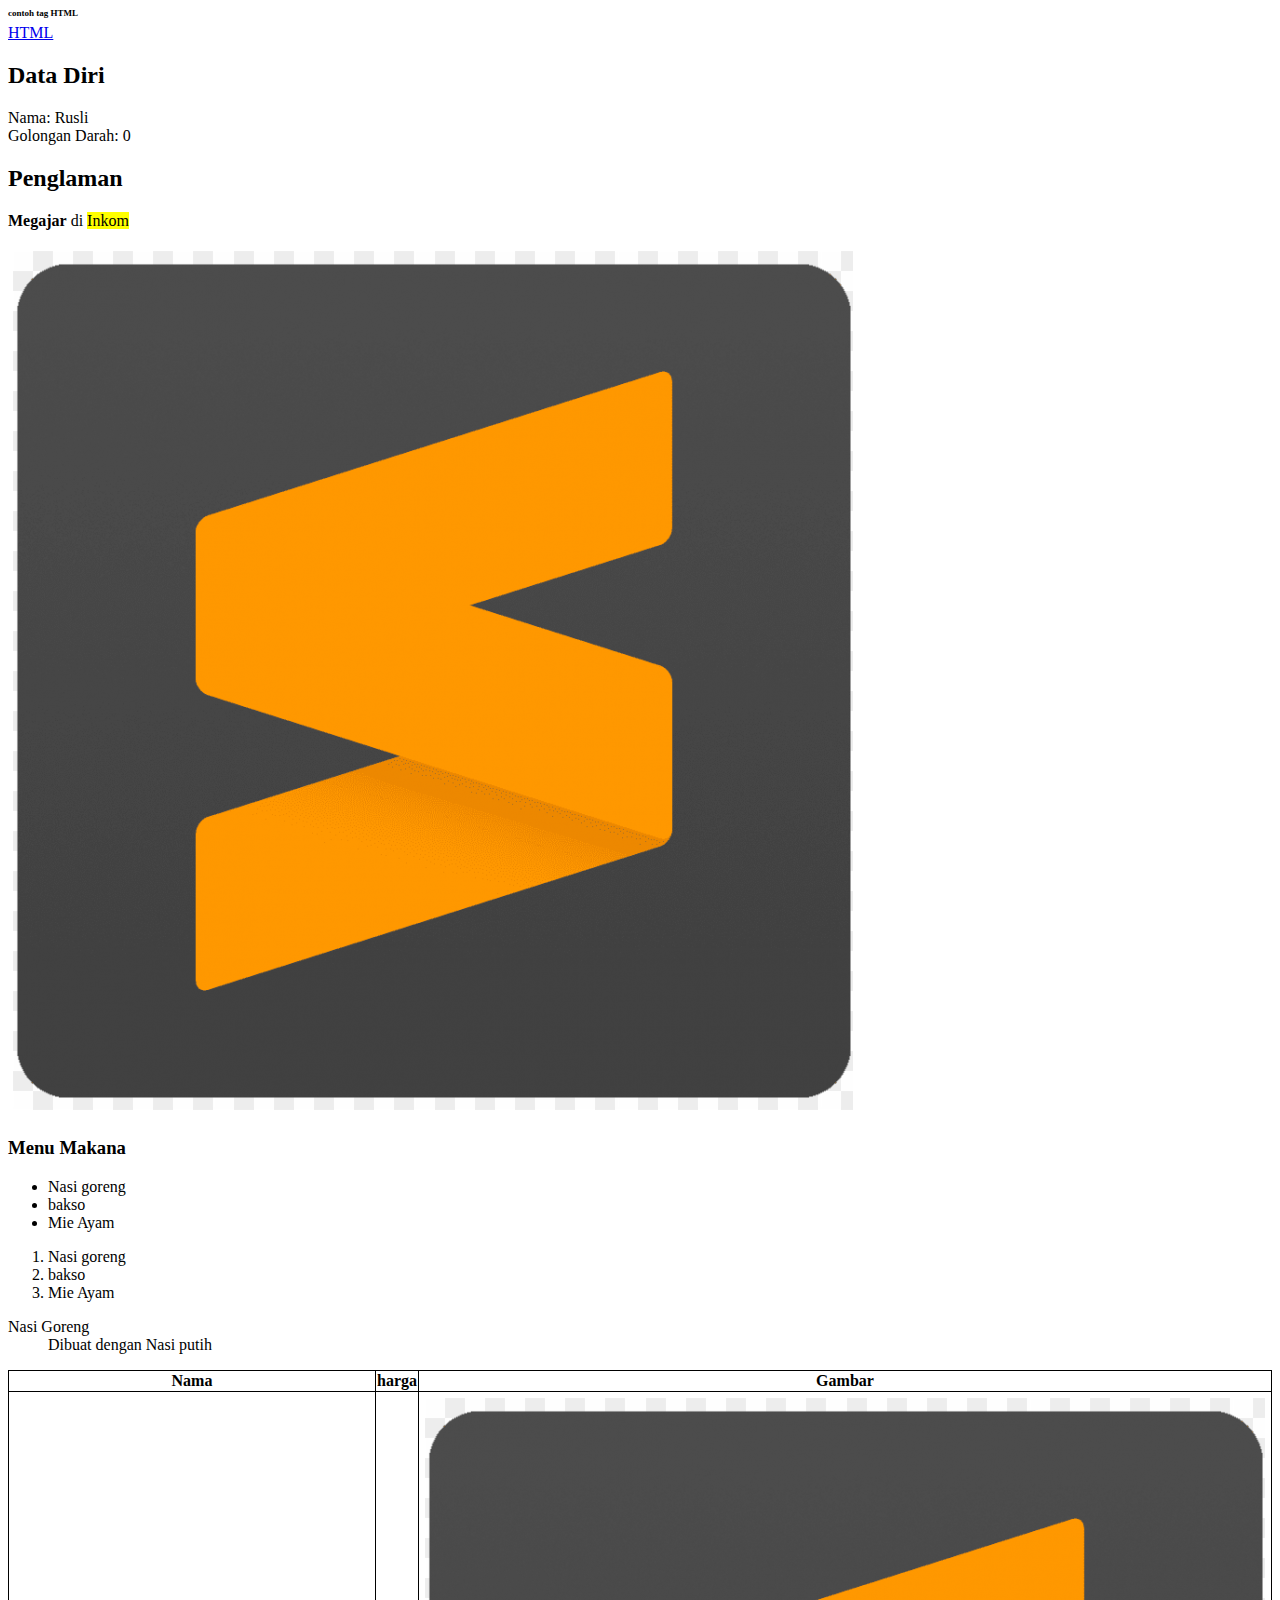
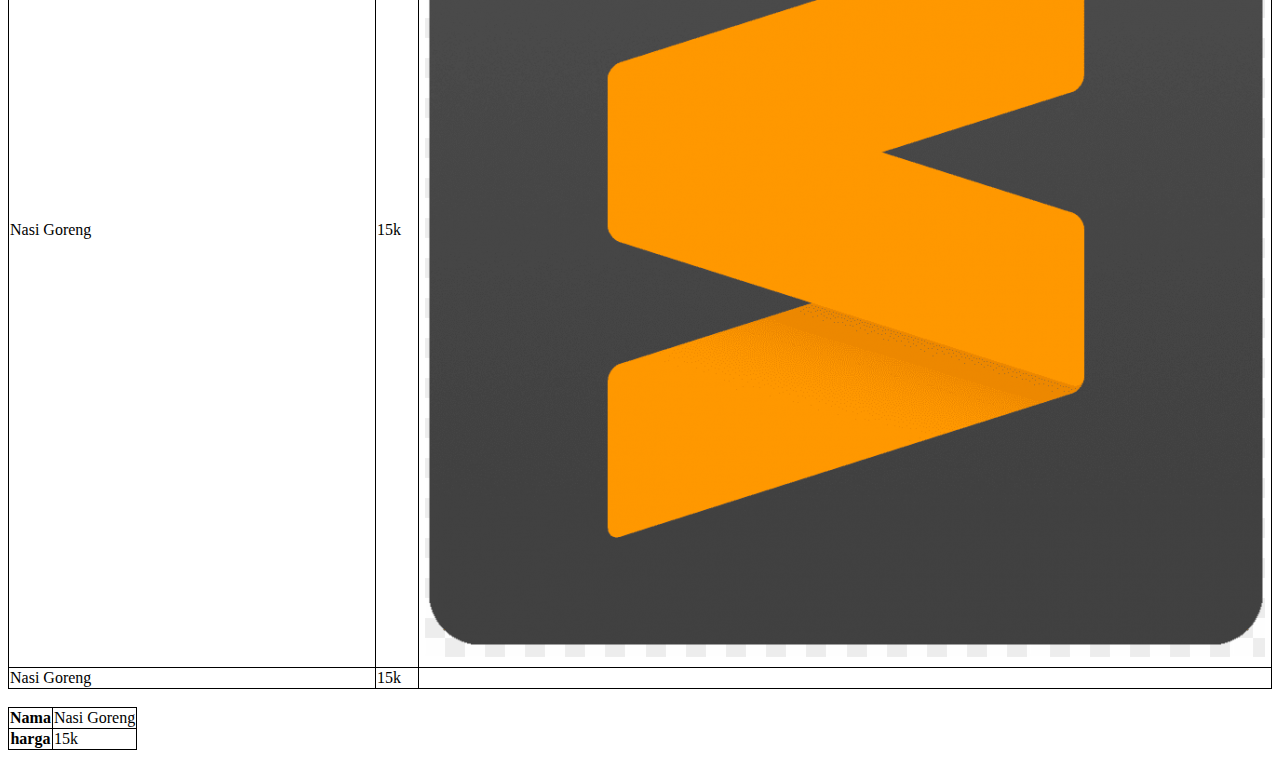
<file: html/index.html>
<!DOCTYPE html>
<html>
    <head>
        <title> index </title>
        <style>
            table, th, td {
            border: 1px solid black;
            border-collapse: collapse;
            }
            h1{
                font-size: xx-small;
            }
            img{
                padding: 5px;
            }
        </style>
    </head>
    <body>
        <h1> contoh tag HTML</h1>
        <a href="https://en.wikipedia.org/wiki/HTML">HTML</a>
        <h2> Data Diri</h2>
        <p> Nama: Rusli <br> Golongan Darah: 0</p>
        <h2>Penglaman</h2>
        <p>
            <b>Megajar</b> 
            di 
            <mark>Inkom</mark>
        </p>
        <img src="../img/idext1.png" alt="contoh contoh HTML" title="sublime">
        <h3>Menu Makana</h3>
        <ul>
            <li>Nasi goreng</li>
            <li>bakso</li>
            <li>Mie Ayam</li>
        </ul>

        <ol>
            <li>Nasi goreng</li>
            <li>bakso</li>
            <li>Mie Ayam</li>
        </ol>
        <dl>
            <dt>Nasi Goreng</dt>
            <dd>Dibuat dengan Nasi putih</dd>
        </dl>
        <table style="width:100%">
            <tr>
                <th style="width:70%">Nama</th>
                <th >harga</th>
                <th>Gambar</th>
            </tr>
            <tr>
                <td>Nasi Goreng</td>
                <td>15k</td>
                <td><img src="/img/idext1.png" alt="contoh 1"></td>
            </tr>
            <tr>
                <td>Nasi Goreng</td>
                <td>15k</td>
            </tr>
        </table>
        <br>
        <table>
            <tr>
                <th>Nama</th>
                <td>Nasi Goreng</td>
            </tr>
            <tr>
                <th>harga</th>
                <td>15k</td>
            </tr>
        </table>
    </body>
</html>
</file>
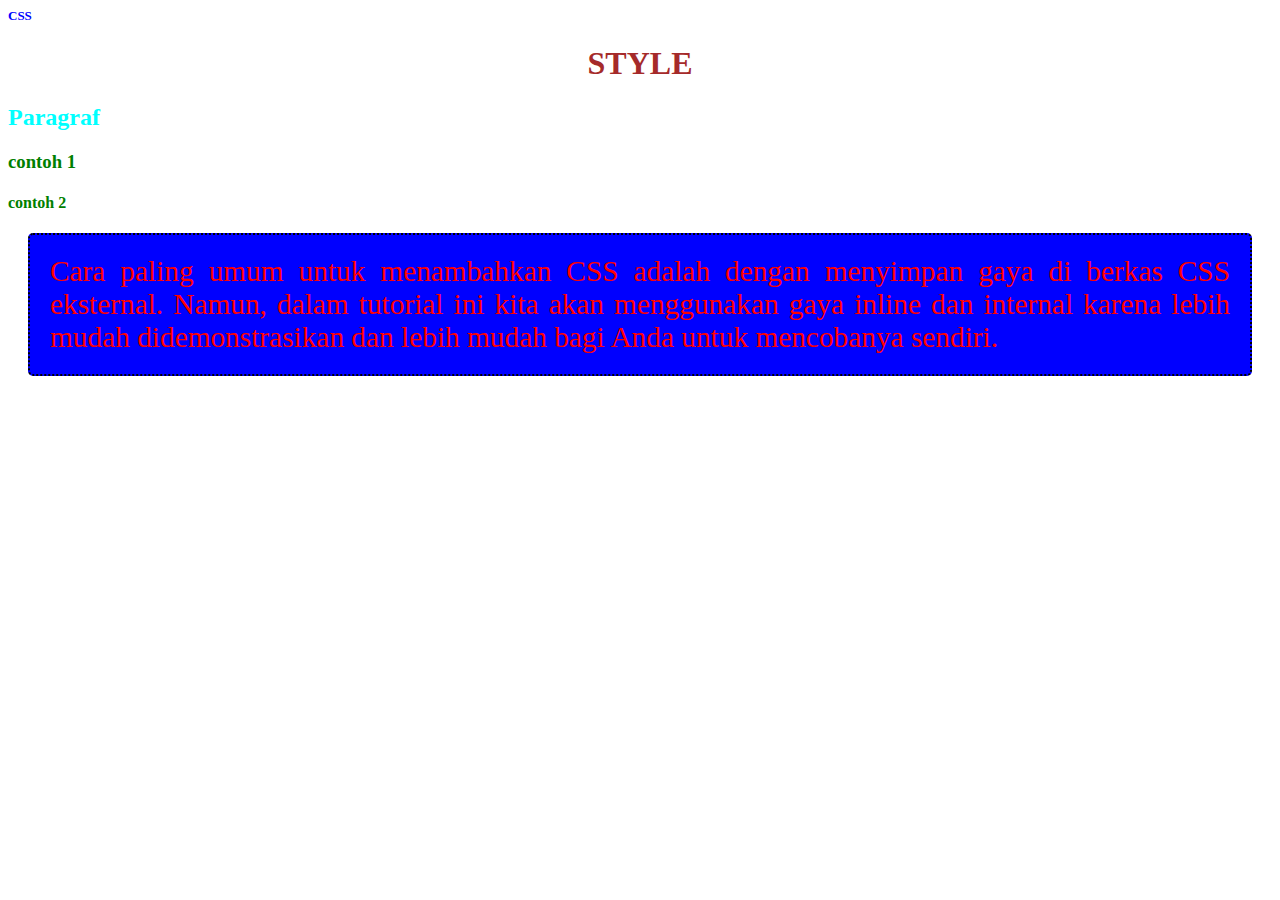
<file: html/css.html>
<html>
    <head>
        <title>belajar CSS</title>
        <link rel="stylesheet" href="/css/style.css">
    </head>
    <body>
        <h1 style="color: blue; font-family: verdana; font-size:small">CSS</h1>
        <h1 id="head2">STYLE</h1>
        <h2> Paragraf </h2>
        <h3>contoh 1</h3>
        <h4>contoh 2</h4>
        <p>Cara paling umum untuk menambahkan CSS adalah dengan menyimpan gaya di berkas CSS eksternal. Namun, dalam tutorial ini kita akan menggunakan gaya inline dan internal karena lebih mudah didemonstrasikan dan lebih mudah bagi Anda untuk mencobanya sendiri.</p>
    </body>
</html>
</file>
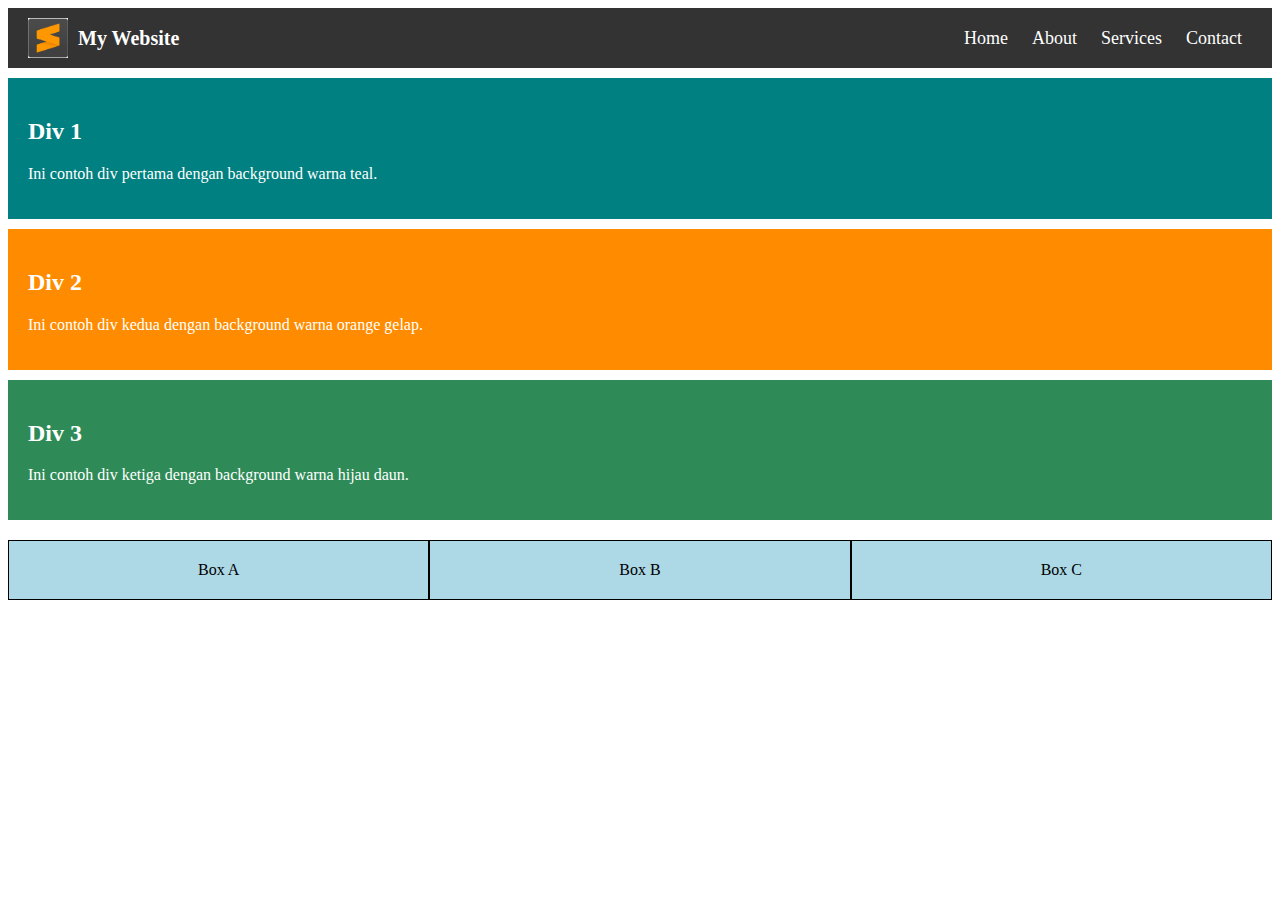
<file: html/division.html>
<!DOCTYPE html>
<html>
<head>
    <title>Div dan Navigation</title>
    <style>
        /* Style untuk navigasi */
        nav {
        display: flex;                 /* aktifkan flexbox */
        justify-content: space-between;/* pisahkan kiri & kanan */
        align-items: center;           /* sejajarkan tengah secara vertikal */
        background-color: #333;
        padding: 10px 20px;
        }

        /* Bagian kiri (logo + teks) */
        .logo {
        display: flex;
        align-items: center; /* sejajarkan gambar & teks */
        gap: 10px;           /* jarak antara gambar & teks */
        color: white;
        font-size: 20px;
        font-weight: bold;
        }

        .logo img {
        width: 40px;
        height: 40px;
        }

        /* Bagian kanan (menu link) */
        .menu a {
        color: white;
        text-decoration: none;
        margin: 0 10px;
        font-size: 18px;
        }

        .menu a:hover {
        color: yellow;
        }

        /* Style div vertikal */
        .vertikal {
            padding: 20px;
            margin: 10px 0;
            color: white;
        }

        .div1 { background-color: teal; }
        .div2 { background-color: darkorange; }
        .div3 { background-color: seagreen; }

        /* Style div horizontal */
        .horizontal-container {
            display: flex;
            flex-direction: row;
            
            margin-top: 20px;
        }

        .horizontal {
            flex: 1;
            padding: 20px;
            text-align: center;
            background-color: lightblue;
            border: 1px solid #000;
        }
        
    </style>
</head>
<body>
    <!-- Navigasi -->
    <nav>
        <!-- Kiri: logo + teks -->
    <div class="logo">
      <img src="/img/idext1.png" alt="Logo">
      <span>My Website</span>
    </div>

    <!-- Kanan: menu link -->
    <div class="menu">
      <a href="index.html">Home</a>
      <a href="about.html">About</a>
      <a href="services.html">Services</a>
      <a href="contact.html">Contact</a>
    </div>
    </nav>

    <!-- Div Vertikal -->
    <div class="vertikal div1">
        <h2>Div 1</h2>
        <p>Ini contoh div pertama dengan background warna teal.</p>
    </div>

    <div class="vertikal div2">
        <h2>Div 2</h2>
        <p>Ini contoh div kedua dengan background warna orange gelap.</p>
    </div>

    <div class="vertikal div3">
        <h2>Div 3</h2>
        <p>Ini contoh div ketiga dengan background warna hijau daun.</p>
    </div>

    <!-- Div Horizontal -->
    <div class="horizontal-container">
        <div class="horizontal">Box A</div>
        <div class="horizontal">Box B</div>
        <div class="horizontal">Box C</div>
    </div>
</body>
</html>
</file>
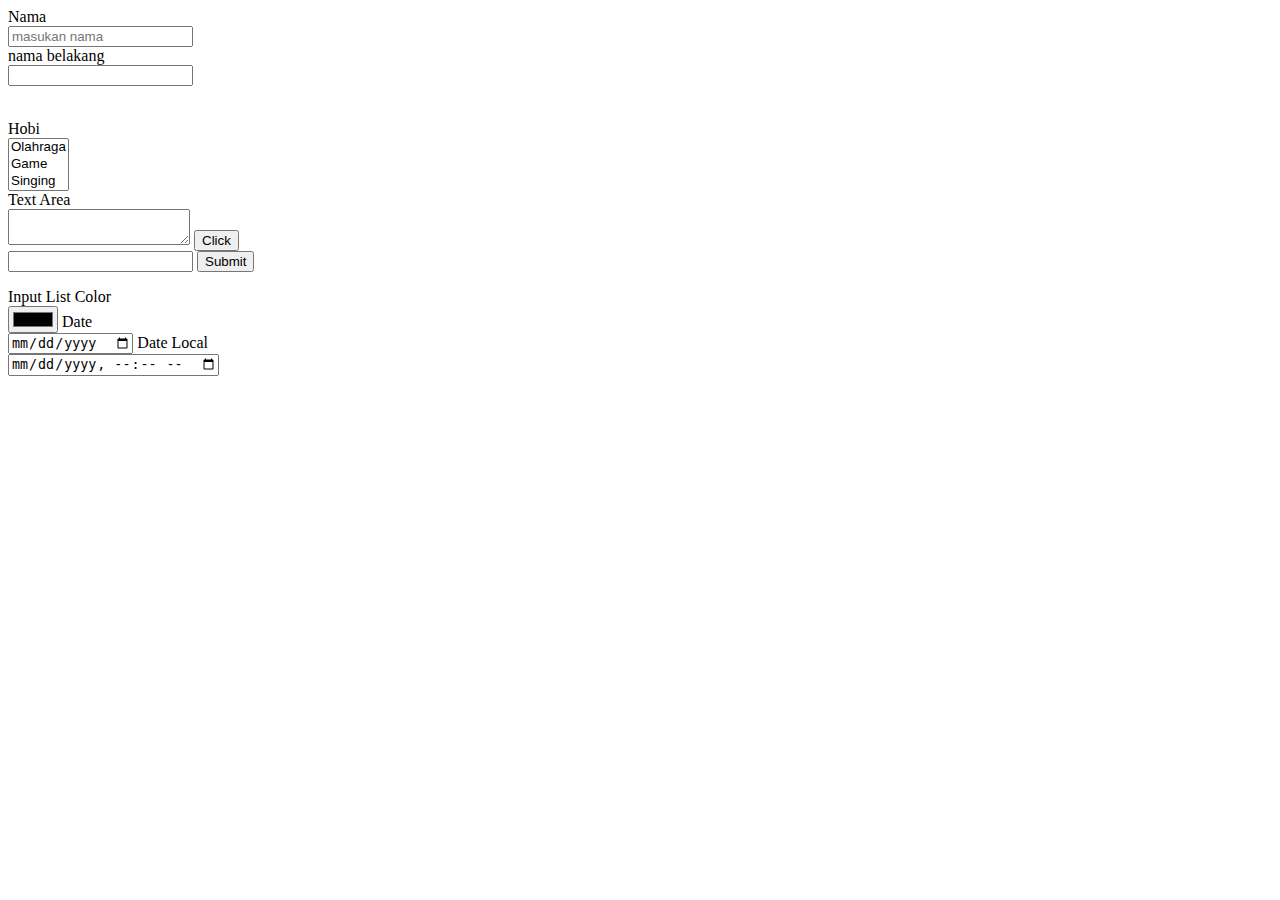
<file: html/form.html>
<html>
    <head>
        <title>form</title>
    </head>
    <body>
        <form action="">
            <label for="nama">Nama</label><br>
            <input type="text" id="nama" maxlength="5" placeholder="masukan nama"><br>
            <label for="nama2">nama belakang</label><br>
            <input type="text" id="nama2">
        </form>
        <br>
        <label for="hobi">Hobi</label><br>
        <select name="hobi" id="hobi" size="3" >
            <option value="olahraga">Olahraga</option>
            <option value="game">Game</option>
            <option value="singing">Singing</option>
        </select>
        <br>
        <label for="textarea">Text Area</label><br>
        <textarea name="" id=""></textarea>

        <button type="button" onclick="alert('Hello')">Click</button>

        <form action="">
            <input list="hobies" name="hobi">
            <datalist id="hobies">
                <option value="olahraga">
                <option value="game">
                <option value="catur">
                <option value="Opera">
                <option value="Safari">
            </datalist>
            <input type="submit">
        </form>

        <label for="inputList">Input List</label>
        <label for="color">Color</label><br>
        <input type="color">
        <label for="date">Date</label><br>
        <input type="date">
        <label for="datetime-local">Date Local</label><br>
        <input type="datetime-local">
        <p id="merah"></p>
        <p id="hitam"></p>
    </body>
</html>
</file>
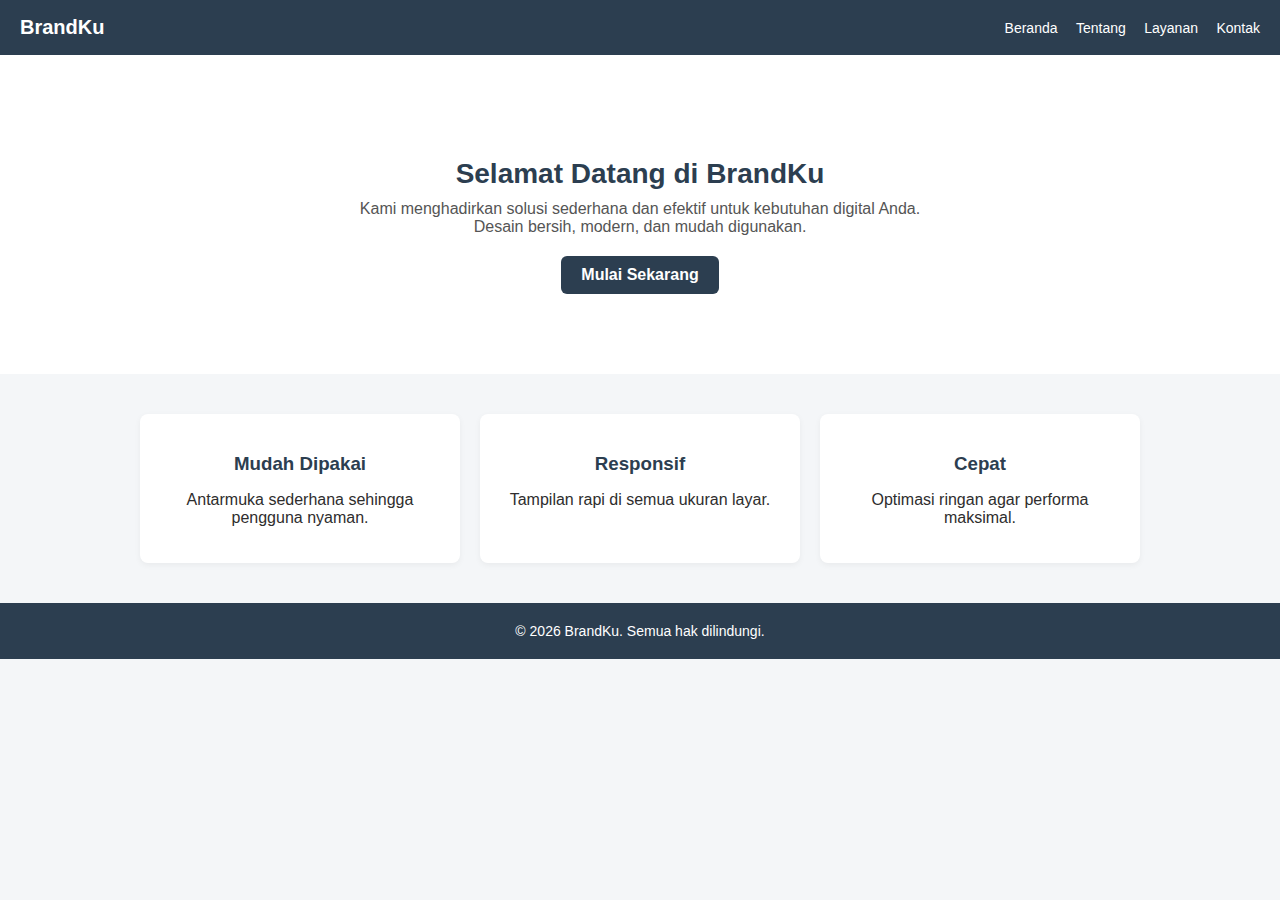
<file: html/home.html>
<!DOCTYPE html>
<html lang="id">
<head>
  <meta charset="UTF-8">
  <meta name="viewport" content="width=device-width, initial-scale=1.0">
  <title>Homepage Sederhana</title>
  <style>
    body {
      margin: 0;
      font-family: Arial, sans-serif;
      background: #f4f6f8;
      color: #2e2d2d;
    }
    header {
      background: #2c3e50;
      color: white;
      padding: 16px 20px;
      display: flex;
      justify-content: space-between;
      align-items: center;
    }
    header h1 {
      margin: 0;
      font-size: 20px;
    }
    nav a {
      color: white;
      text-decoration: none;
      margin-left: 14px;
      font-size: 14px;
    }
    nav a:hover {
      text-decoration: underline;
    }
    .hero {
      text-align: center;
      padding: 80px 20px;
      background: white;
    }
    .hero h2 {
      margin-bottom: 10px;
      font-size: 28px;
      color: #2c3e50;
    }
    .hero p {
      color: #555;
      max-width: 600px;
      margin: 0 auto 20px;
    }
    .btn {
      display: inline-block;
      padding: 10px 20px;
      background: #2c3e50;
      color: white;
      border-radius: 6px;
      text-decoration: none;
      font-weight: bold;
    }
    .btn:hover {
      background: #1a252f;
    }
    .features {
      display: grid;
      grid-template-columns: repeat(auto-fit, minmax(220px, 1fr));
      gap: 20px;
      padding: 40px 20px;
      max-width: 1000px;
      margin: auto;
    }
    .feature {
      background: white;
      padding: 20px;
      border-radius: 8px;
      box-shadow: 0 2px 6px rgba(0,0,0,0.05);
      text-align: center;
    }
    .feature h3 {
      margin-bottom: 10px;
      color: #2c3e50;
    }
    footer {
      text-align: center;
      padding: 20px;
      background: #2c3e50;
      color: white;
      font-size: 14px;
    }
  </style>
</head>
<body>
  <header>
    <h1>BrandKu</h1>
    <nav>
      <a href="#">Beranda</a>
      <a href="#">Tentang</a>
      <a href="#">Layanan</a>
      <a href="#">Kontak</a>
    </nav>
  </header>

  <section class="hero">
    <h2>Selamat Datang di BrandKu</h2>
    <p>Kami menghadirkan solusi sederhana dan efektif untuk kebutuhan digital Anda. Desain bersih, modern, dan mudah digunakan.</p>
    <a href="#" class="btn">Mulai Sekarang</a>
  </section>

  <section class="features">
    <div class="feature">
      <h3>Mudah Dipakai</h3>
      <p>Antarmuka sederhana sehingga pengguna nyaman.</p>
    </div>
    <div class="feature">
      <h3>Responsif</h3>
      <p>Tampilan rapi di semua ukuran layar.</p>
    </div>
    <div class="feature">
      <h3>Cepat</h3>
      <p>Optimasi ringan agar performa maksimal.</p>
    </div>
  </section>

  <footer>
    © <span id="year"></span> BrandKu. Semua hak dilindungi.
  </footer>

  <script>
    document.getElementById('year').textContent = new Date().getFullYear();
  </script>
</body>
</html>
</file>
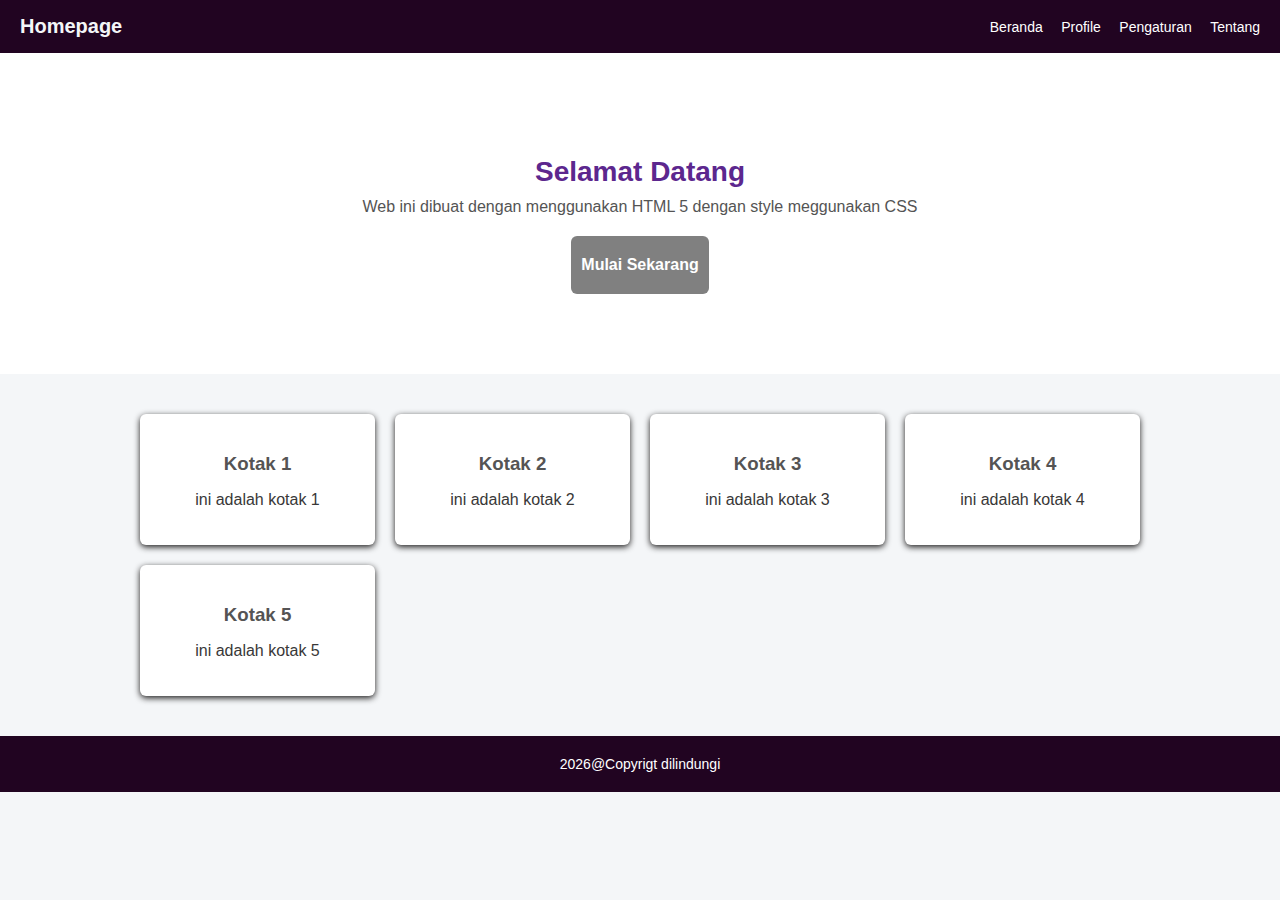
<file: html/hompepage.html>
<!DOCTYPE html>
<html lang="en">
<head>
    <meta charset="UTF-8">
    <meta name="viewport" content="width=device-width, initial-scale=1.0">
    <title>Homepage</title>
    <style>
        body{
            margin: 0;
            font-family: Arial, Helvetica, sans-serif;
            background: #f4f6f8;
            color: rgb(57, 56, 56);
        }
        header{
            background: rgb(33, 4, 33);
            padding: 15px 20px;
            display: flex;
            justify-content: space-between;
            align-items: center;
            color: #f4f6f8;
        }
        header h1{
            margin: 0;
            font-size: 20px;
        }
        nav a{
            color: white;
            text-decoration: none;
            font-size: 14px;
            margin-left: 14px;
        }
        nav a:hover{
            text-decoration: underline;
        }
        .hero{
            text-align: center;
            padding: 80px 20px;
            background: white;
        }
        .hero h2{
            margin-bottom: 10px;
            font-size: 28px;
            color: rgb(92, 39, 142);
        }
        .hero p{
            color: rgb(84, 84, 84);
            margin: 0 auto 20px;
        }
        .btn{
            background: grey;
            display: inline-block;
            padding: 20px 10px;
            color: white;
            border-radius: 6px;
            text-decoration: none;
            font-weight: bold;
        }
        .btn:hover{
            background: rgb(97, 96, 96);
        }
        .feutures{
            display: grid;
            grid-template-columns: repeat(auto-fit, minmax(220px, 1fr));
            gap: 20px;
            padding: 40px 20px;
            max-width: 1000px;
            margin: auto;
        }
        .feuture{
            background: white;
            padding: 20px;
            border-radius: 6px;
            box-shadow: 0 2px 6px rgb(28, 27, 27);
            text-align: center;
        }
        .feuture h3{
            margin-bottom: 10px;
            color: rgb(85, 84, 84);
        }
        footer{
            text-align: center;
            padding: 20px;
            background: rgb(33, 4, 33);
            color: white;
            font-size: 14px;
        }
    </style>
</head>
<body>
    <header>
        <h1>Homepage</h1>
        <nav>
            <a href="">Beranda</a>
            <a href="">Profile</a>
            <a href="">Pengaturan</a>
            <a href="">Tentang</a>
        </nav>
    </header>

    <section class="hero">
        <h2>Selamat Datang</h2>
        <p>Web ini dibuat dengan menggunakan HTML 5 dengan style meggunakan CSS</p>
        <a href="" class="btn">Mulai Sekarang</a>
    </section>

    <section class="feutures">
        <div class="feuture">
            <h3>Kotak 1</h3>
            <p>ini adalah kotak 1</p>
        </div>
        <div class="feuture">
            <h3>Kotak 2</h3>
            <p>ini adalah kotak 2</p>
        </div>
        <div class="feuture">
            <h3>Kotak 3</h3>
            <p>ini adalah kotak 3</p>
        </div>
        <div class="feuture">
            <h3>Kotak 4</h3>
            <p>ini adalah kotak 4</p>
        </div>
        <div class="feuture">
            <h3>Kotak 5</h3>
            <p>ini adalah kotak 5</p>
        </div>
    </section>

    <footer>
        <span id="year"></span>@Copyrigt dilindungi
    </footer>
    <script>
    document.getElementById('year').textContent = new Date().getFullYear();
    </script>
</body>
</html>
</file>
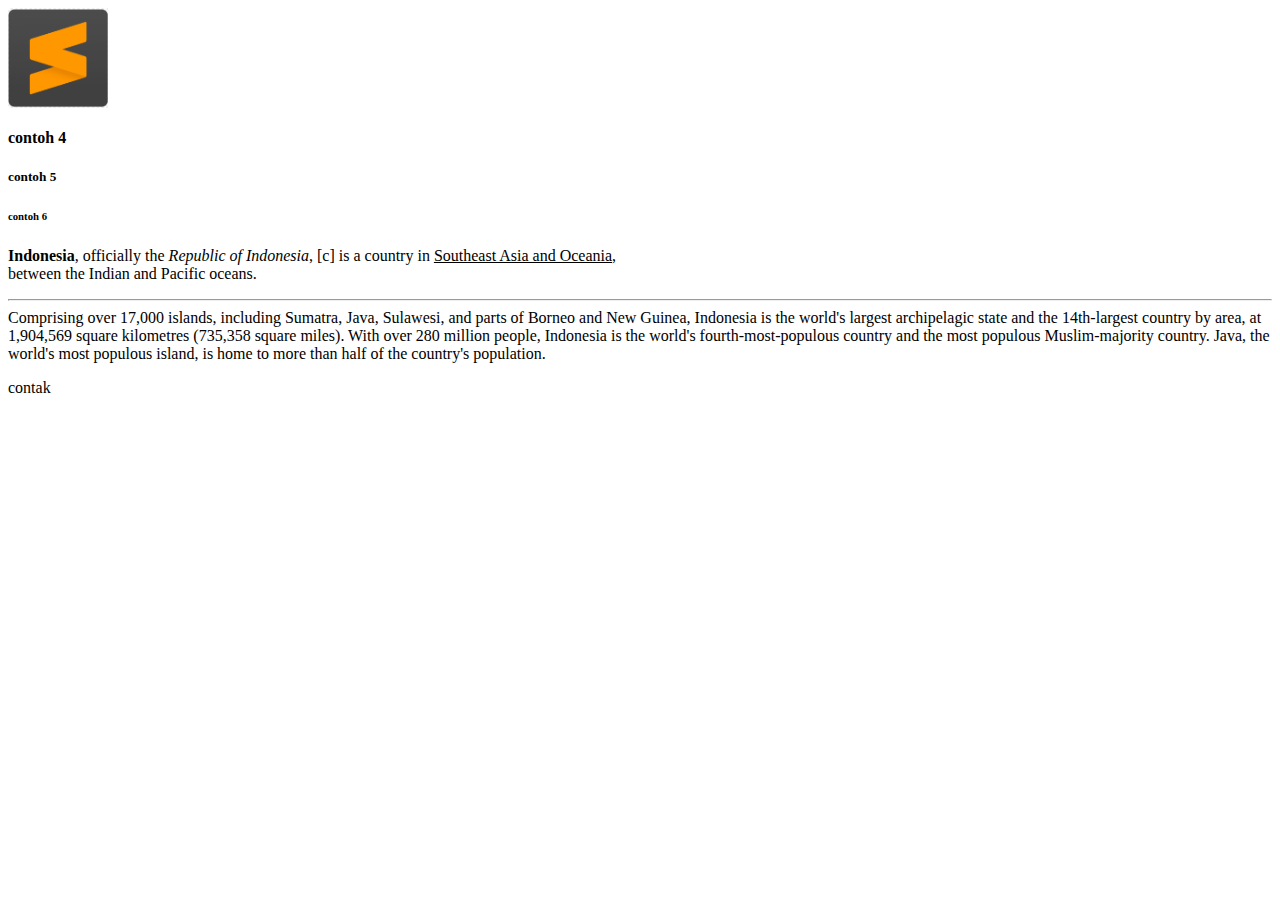
<file: html/idext.html>
<html>
    <head>
        <title> idext 1</title>
    </head>
    <body>
        <img src="../img/idext1.png" alt="contoh1" width="100xp" height="100xp">
        <h4>contoh 4</h4>
        <h5>contoh 5</h5>
        <h6>contoh 6</h6>
        <p><b>Indonesia</b>, officially the <i>Republic of Indonesia</i>,
            [c] is a country in <u>Southeast Asia and Oceania</u>, 
            <br>between the Indian and Pacific oceans. 
            <hr>Comprising over 17,000 islands, including Sumatra, Java, Sulawesi, 
            and parts of Borneo and New Guinea, Indonesia is the world's largest 
            archipelagic state and the 14th-largest country by area, at 1,904,569 
            square kilometres (735,358 square miles). With over 280 million people, 
            Indonesia is the world's fourth-most-populous country and the most populous 
            Muslim-majority country. Java, the world's most populous island, is home to more
             than half of the country's population.</p>
    </body>
    <footer>
       <p>contak</p> 
    </footer>
</html>
</file>
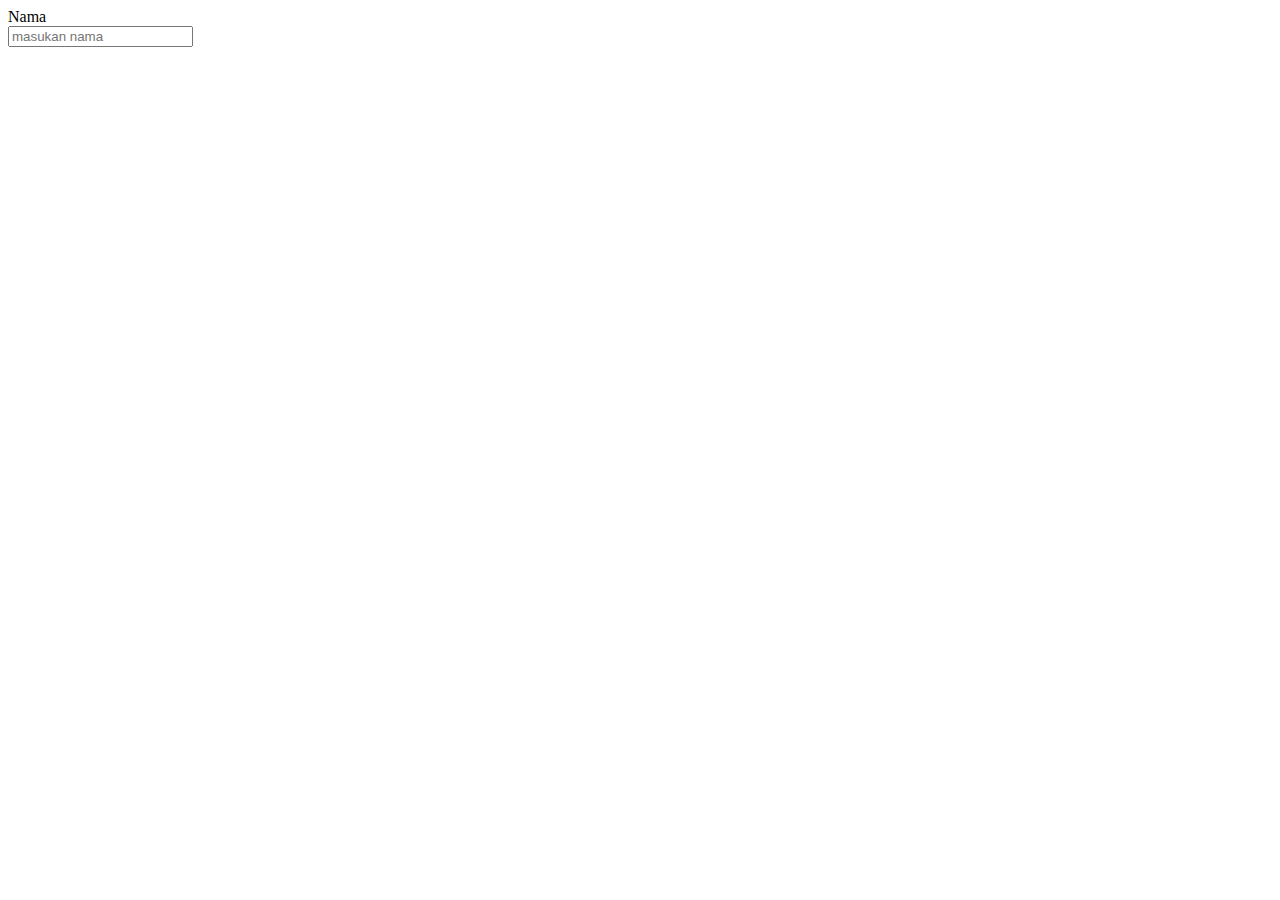
<file: html/index3.html>
<!DOCTYPE html>
<html lang="en">
<head>
    <meta charset="UTF-8">
    <meta name="viewport" content="width=device-width, initial-scale=1.0">
    <title>Document</title>
</head>
<body>
    <form action="" method="get">
        <label for="name">Nama</label><br>
        <input type="text" required placeholder="masukan nama">
    </form>
</body>
</html>
</file>
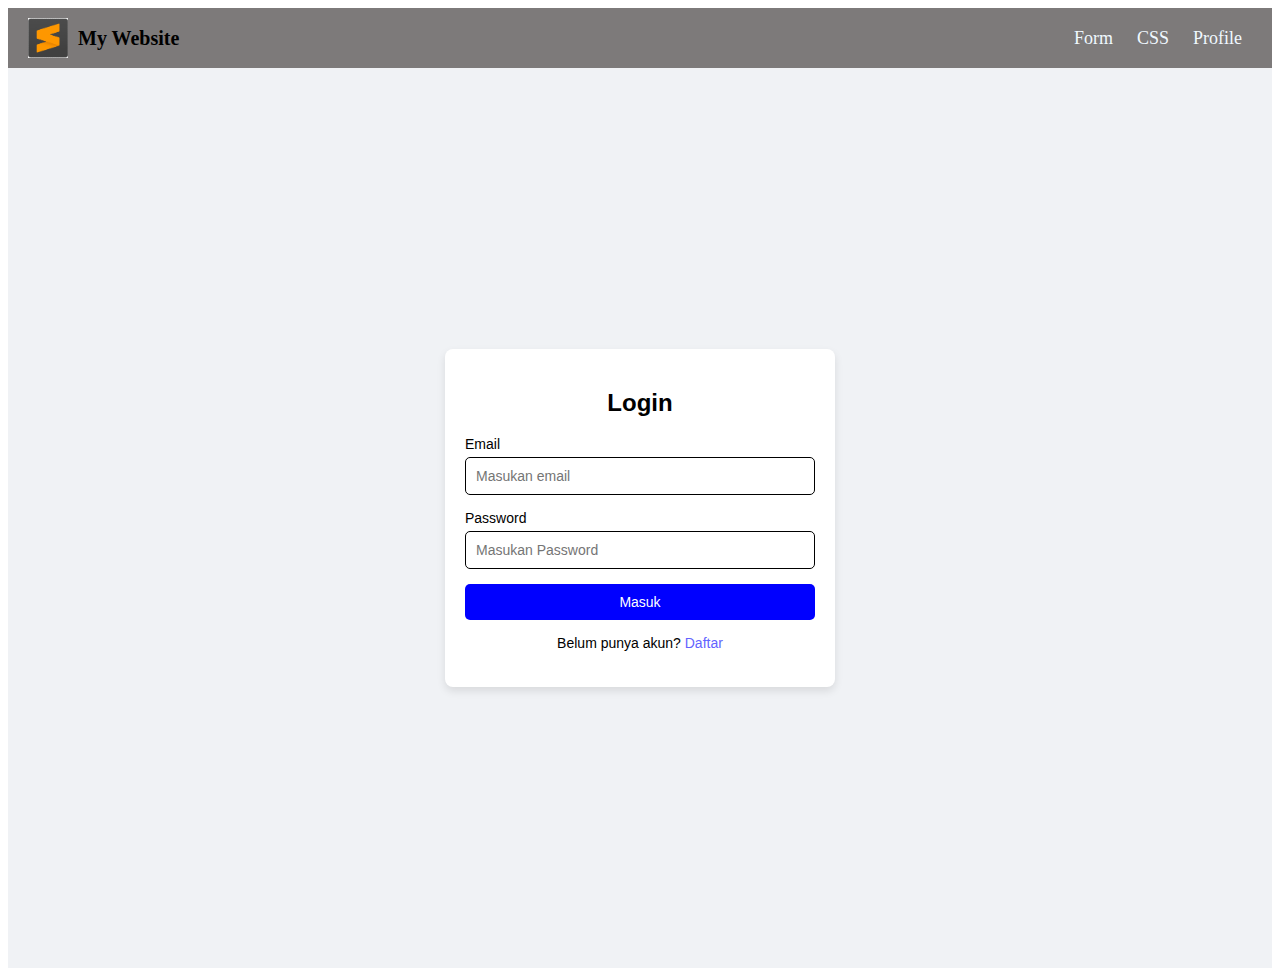
<file: html/login.html>
<html>
    <head>
        <title>Login</title>
        <style>
            nav{
                display: flex;
                justify-content: space-between;
                align-items: center;
                background-color: #7d7a7a;
                padding: 10px 20px;
            }
            .logo{
                display: flex;
                align-items: center;
                gap: 10px;
                font-size: 20px;
                font-weight: bold;
            }
            .menu a{
                color: aliceblue;
                text-decoration: none;
                margin: 0 10px;
                font-size: 18px;
            }
            .menu a:hover{
                color: yellow;
            }
            img{
                width: 40px;
                height: 40px;
            }
            .box-1{
                font-family: Arial, sans-serif;
                background: #f0f2f5;
                display: flex;
                justify-content: center;
                align-items: center;
                height: 100vh;
            }
            .login-box{
                background-color: white;
                padding: 20px;
                border-radius: 8px;
                width: 350px;
                box-shadow: 0 4px 8px rgba(0,0,0,0.1);
            }
            .login-box h2{
                text-align: center;
            }
            .login-box label{
                display: block;
                font-size: 14px;
                margin-bottom: 5px;
            }
            .login-box input{
                width: 100%;
                padding: 10px;
                border: 1px solid black;
                border-radius: 5px;
                margin-bottom: 15px;
                font-size: 14px;
            }
            .login-box button{
                width: 100%;
                padding: 10px;
                background-color: blue;
                color: white;
                border: none;
                border-radius: 5px;
                font-size: 14px;
                cursor: pointer;
            }
            .login-box button:hover{
                background-color: rgb(0, 110, 255);
            }
            .login-box p{
                font-size: 14px;
                margin-top: 15px;
                text-align: center;
            }
            .login-box a{
                text-decoration: none;
                color: rgb(99, 99, 255);
            }
        </style>
    </head>
    <body>
        <nav>
            <div class="logo">
                <img src="../img/idext1.png" alt="Logo">
                <span>My Website</span>
            </div>

            <div class="menu">
                <a href="form.html">Form</a>
                <a href="css.html">CSS</a>
                <a href="profile.html">Profile</a>
            </div>
        </nav>
        <div class="box-1">
            <div class="login-box">
            <h2>Login</h2>
            <form action="">
                <label for="email">Email</label>
                <input type="email" id="email" placeholder="Masukan email" required>
                <label for="password">Password</label>
                <input type="password" id="password" placeholder="Masukan Password" required >
                <button type="submit">Masuk</button>
                <p>Belum punya akun? <a href="reg.html">Daftar</a></p>
            </form>
        </div> 
        </div>
        
    </body>
</html>
</file>
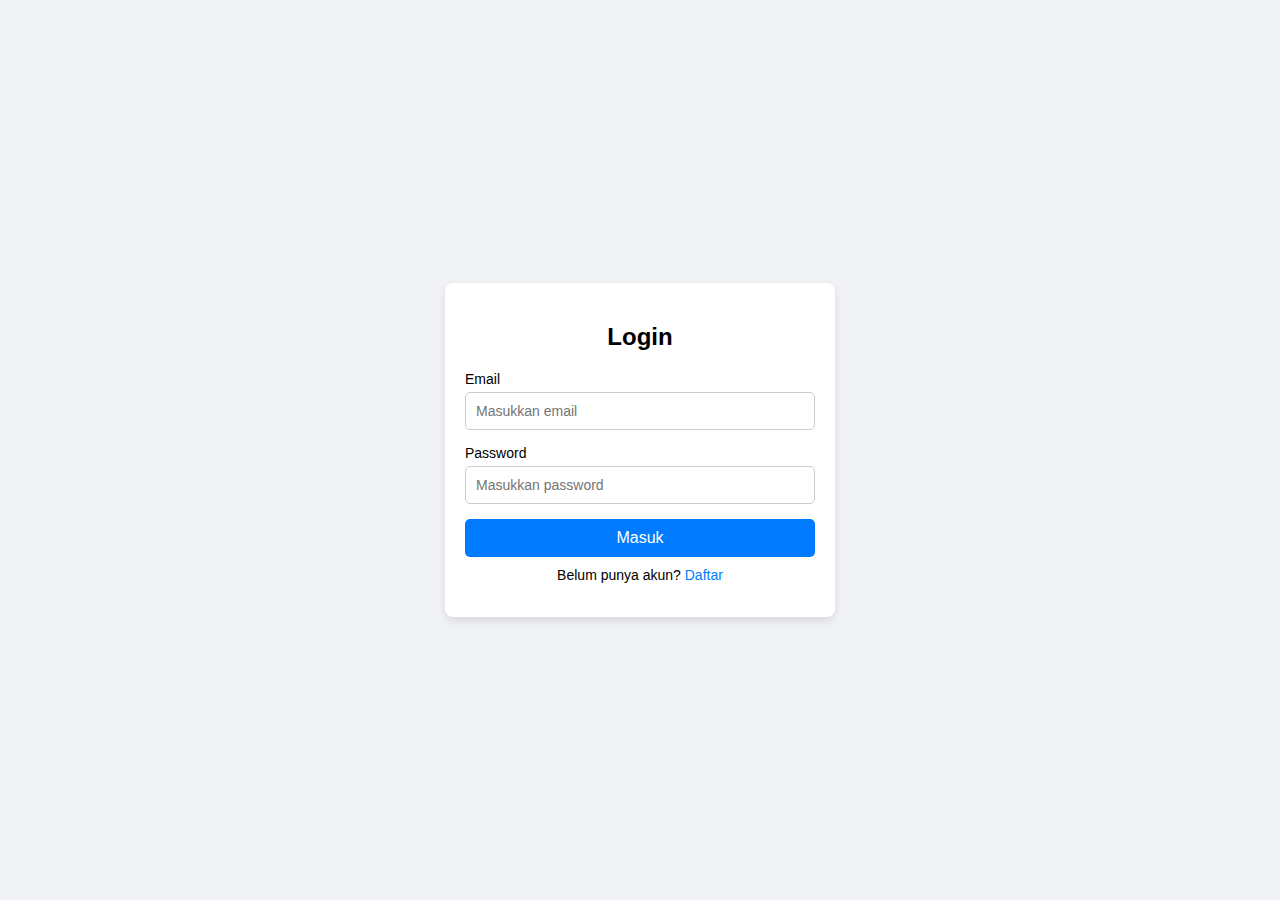
<file: html/logintry.html>
<!DOCTYPE html>
<html lang="id">
<head>
  <meta charset="UTF-8">
  <meta name="viewport" content="width=device-width, initial-scale=1.0">
  <title>Halaman Login</title>
  <style>
    body {
      font-family: Arial, sans-serif;
      background: #f0f2f5;
      display: flex;
      justify-content: center;
      align-items: center;
      height: 100vh;
      margin: 0;
    }

    .login-box {
      background: white;
      padding: 20px;
      border-radius: 8px;
      width: 350px;
      box-shadow: 0 4px 8px rgba(0,0,0,0.1);
    }

    .login-box h2 {
      text-align: center;
      margin-bottom: 20px;
    }

    .login-box label {
      display: block;
      margin-bottom: 5px;
      font-size: 14px;
    }

    .login-box input {
    width: 100%;
    padding: 10px; /* atas kanan bawah kiri */
    margin-bottom: 15px;
    border: 1px solid #ccc;
    border-radius: 5px;
    font-size: 14px;
    box-sizing: border-box;
    }


    .login-box button {
      width: 100%;
      padding: 10px;
      background: #007bff;
      color: white;
      border: none;
      border-radius: 5px;
      font-size: 16px;
      cursor: pointer;
    }

    .login-box button:hover {
      background: #0056b3;
    }

    .login-box p {
      text-align: center;
      font-size: 14px;
      margin-top: 10px;
    }

    .login-box a {
      color: #007bff;
      text-decoration: none;
    }
  </style>
</head>
<body>
  <div class="login-box">
    <h2>Login</h2>
    <form>
      <label for="email">Email</label>
      <input type="email" id="email" placeholder="Masukkan email" required>

      <label for="password">Password</label>
      <input type="password" id="password" placeholder="Masukkan password" required>

      <button type="submit">Masuk</button>

      <p>Belum punya akun? <a href="#">Daftar</a></p>
    </form>
  </div>
</body>
</html>
</file>
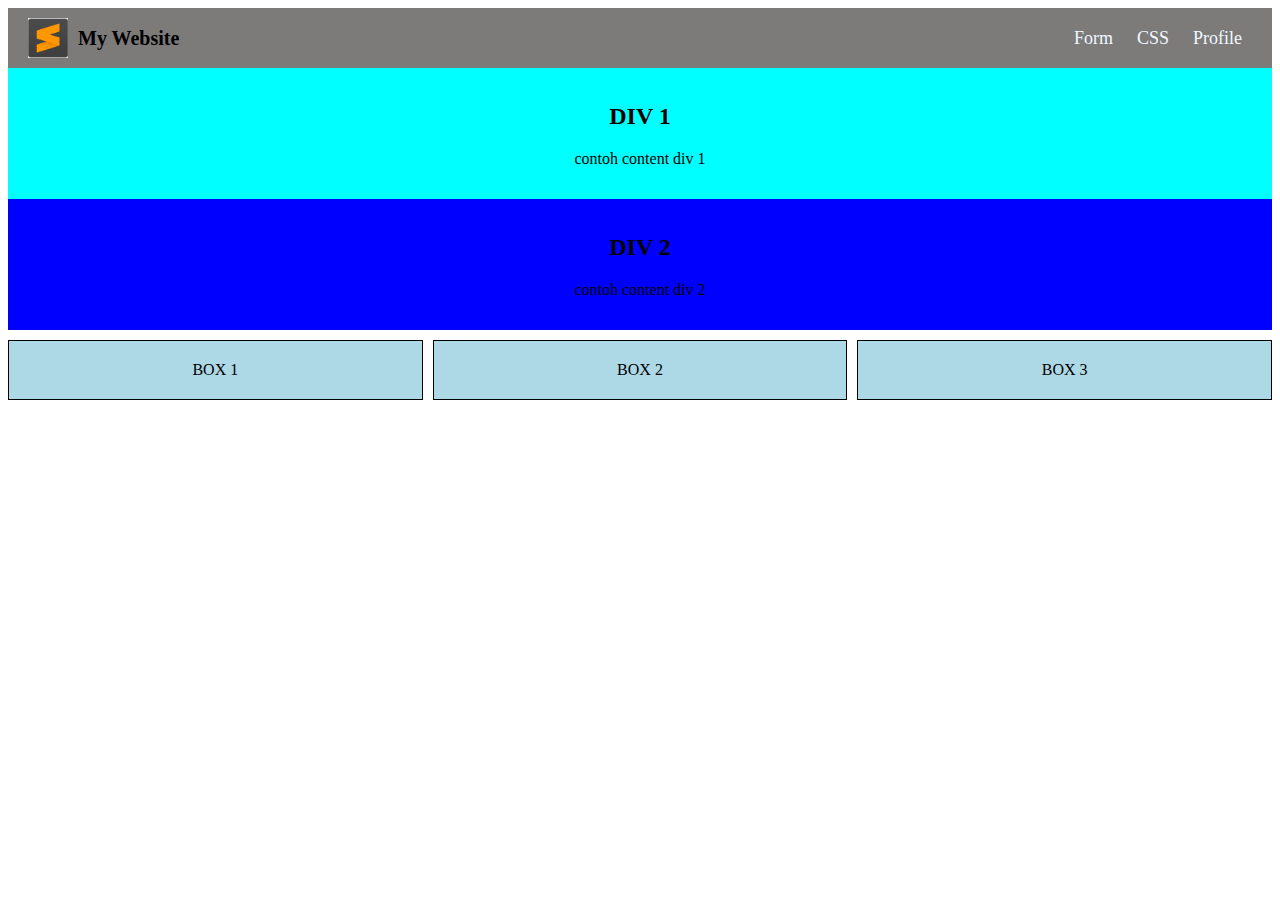
<file: html/nav_div.html>
<html>
    <head>
        <title>Navigation & Div</title>
        <style>
            nav{
                display: flex;
                justify-content: space-between;
                align-items: center;
                background-color: #7d7a7a;
                padding: 10px 20px;
            }
            .logo{
                display: flex;
                align-items: center;
                gap: 10px;
                font-size: 20px;
                font-weight: bold;
            }
            .menu a{
                color: aliceblue;
                text-decoration: none;
                margin: 0 10px;
                font-size: 18px;
            }
            .menu a:hover{
                color: yellow;
            }
            img{
                width: 40px;
                height: 40px;
            }
            .vertical{
                text-align: center;
                padding: 15px;
            }
           .div1{
                background-color: aqua;
           }
           .div2{
            background-color: blue;
           }
           .horizontal{
               display: flex;
               margin-top: 10px;
               gap: 10px;
           }
           .box{
            flex: 1;
            padding: 20px;
            text-align: center;
            background-color: lightblue;
            border: 1px solid #000;
            }
        </style>        
    </head>
    <body>
        <nav>
            <div class="logo">
                <img src="../img/idext1.png" alt="Logo">
                <span>My Website</span>
            </div>

            <div class="menu">
                <a href="form.html">Form</a>
                <a href="css.html">CSS</a>
                <a href="profile.html">Profile</a>
            </div>
        </nav>
        
        <div class="vertical div1">
            <h2>DIV 1</h2>
            <p>contoh content div 1</p>
        </div>

        <div class="vertical div2">
            <h2>DIV 2</h2>
            <p>contoh content div 2</p>
        </div>

        <div class="horizontal">
            <div class="box">BOX 1</div>
            <div class="box">BOX 2</div>
            <div class="box">BOX 3</div>
        </div>
    </body>
</html>
</file>
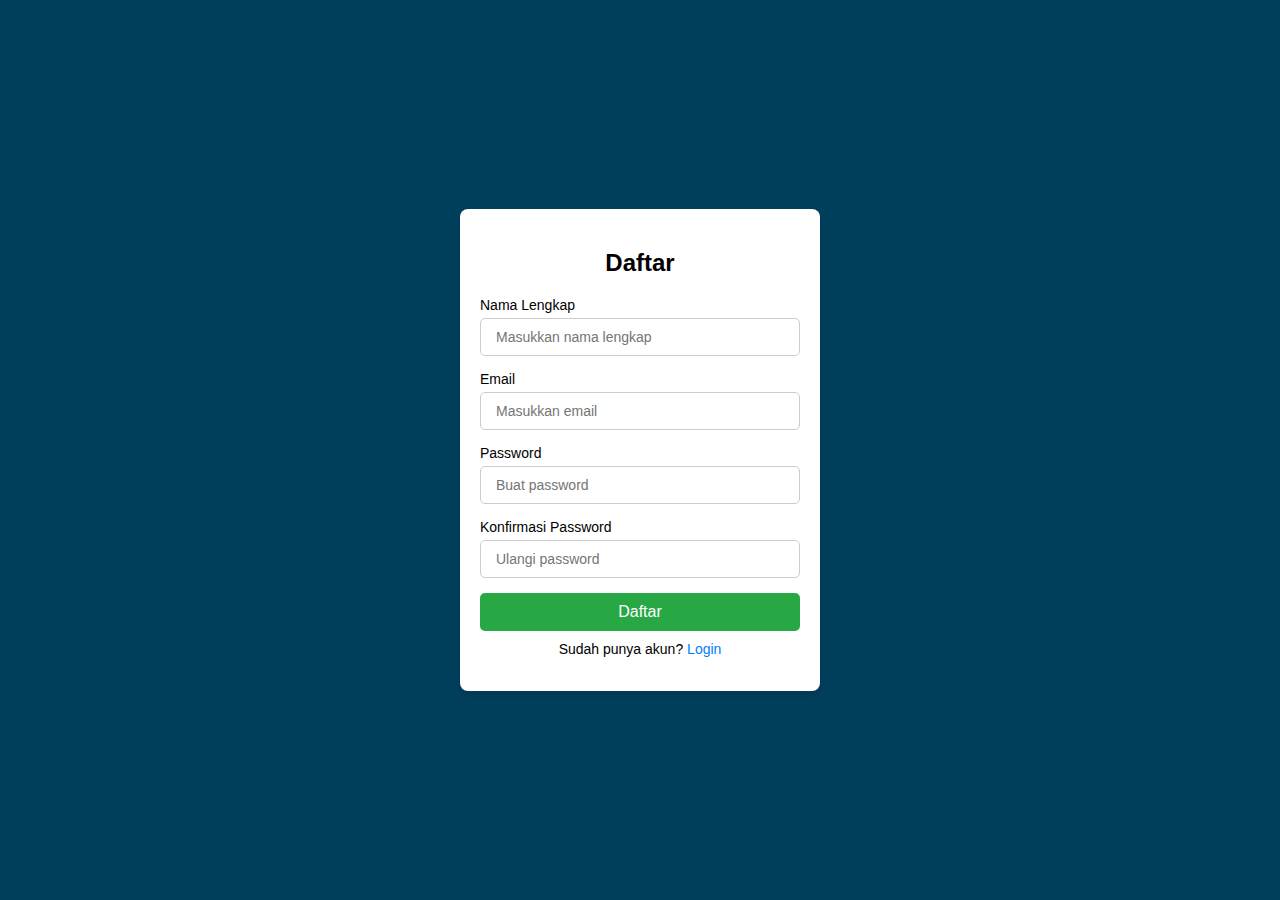
<file: html/reg.html>
<!DOCTYPE html>
<html lang="id">
<head>
  <meta charset="UTF-8">
  <meta name="viewport" content="width=device-width, initial-scale=1.0">
  <title>Halaman Register</title>
  <style>
    body {
      font-family: Arial, sans-serif;
      background: #003f5c;
      display: flex;
      justify-content: center;
      align-items: center;
      height: 100vh;
      margin: 0;
    }

    .register-box {
      background: white;
      padding: 20px;
      border-radius: 8px;
      width: 320px;
      box-shadow: 0 4px 8px rgba(0,0,0,0.1);
    }

    .register-box h2 {
      text-align: center;
      margin-bottom: 20px;
    }

    .register-box label {
      display: block;
      margin-bottom: 5px;
      font-size: 14px;
    }

    .register-box input {
      width: 100%;
      padding: 10px 15px;  /* ada padding kanan & kiri */
      margin-bottom: 15px;
      border: 1px solid #ccc;
      border-radius: 5px;
      font-size: 14px;
      box-sizing: border-box;
    }

    .register-box button {
      width: 100%;
      padding: 10px;
      background: #28a745;
      color: white;
      border: none;
      border-radius: 5px;
      font-size: 16px;
      cursor: pointer;
    }

    .register-box button:hover {
      background: #1e7e34;
    }

    .register-box p {
      text-align: center;
      font-size: 14px;
      margin-top: 10px;
    }

    .register-box a {
      color: #007bff;
      text-decoration: none;
    }
  </style>
</head>
<body>
  <div class="register-box">
    <h2>Daftar</h2>
    <form>
      <label for="nama">Nama Lengkap</label>
      <input type="text" id="nama" placeholder="Masukkan nama lengkap" required>

      <label for="email">Email</label>
      <input type="email" id="email" placeholder="Masukkan email" required>

      <label for="password">Password</label>
      <input type="password" id="password" placeholder="Buat password" required>

      <label for="confirm">Konfirmasi Password</label>
      <input type="password" id="KonfirmasiPassword" placeholder="Ulangi password" required>

      <button type="submit">Daftar</button>

      <p>Sudah punya akun? <a href="login.html">Login</a></p>
    </form>
  </div>
</body>
</html>
</file>
<file: css/style.css>
h2{
    color: aqua;
}
p{
                color: rgb(255, 0, 0); 
                font-size: 22pt;
                border: 4px solid black;
                padding: 20px;
                background-color: blue;
                border-style: dotted;
                border-width: 2px;
                border-radius: 5px;
                margin: 20px;
                text-align: justify;
                font-family:'Times New Roman', Times, serif            
            }
            #head2{
                color: brown;
                text-align: center;
            }
            h3,h4{
                color: green;
            }
</file>
